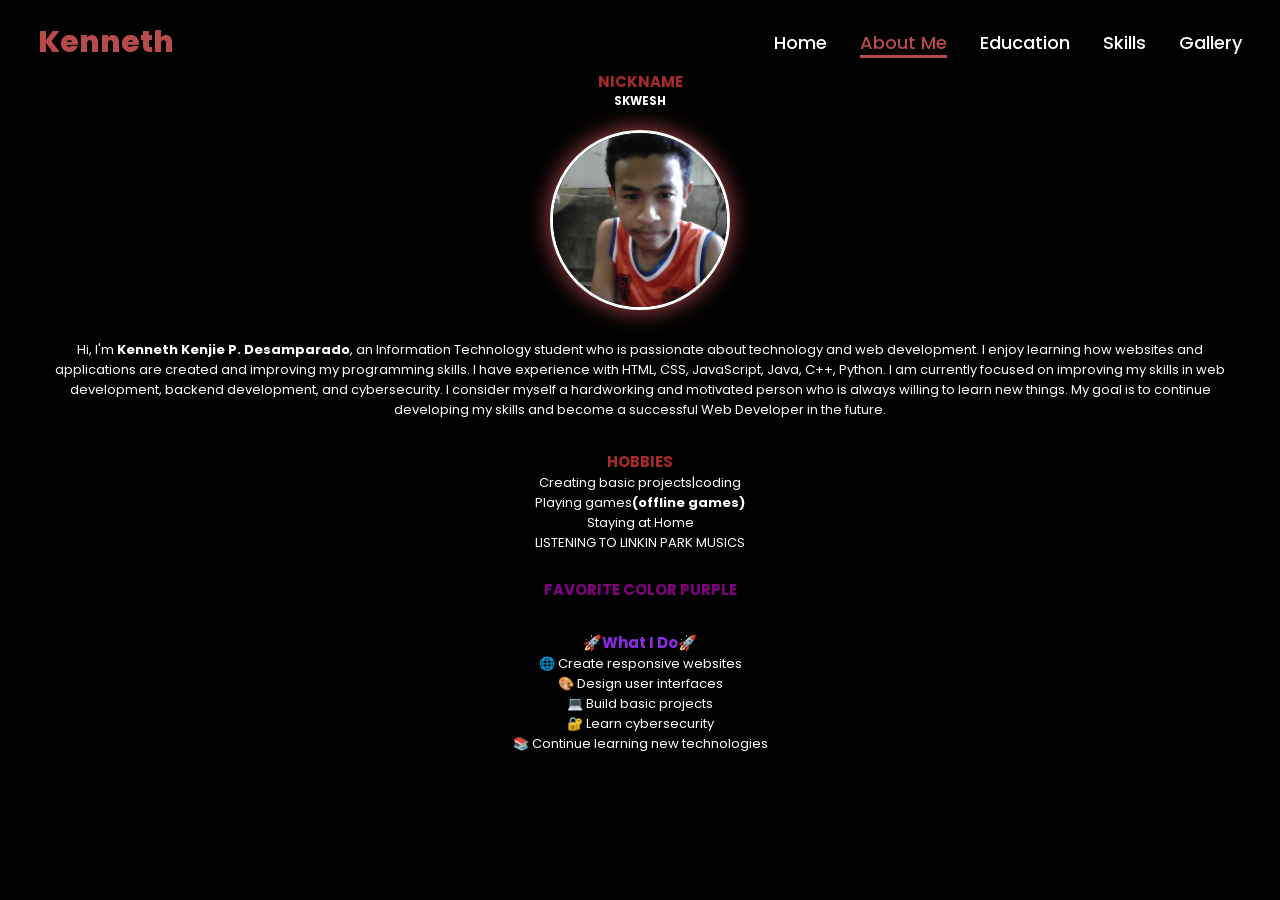
<file: Aboutme.html>
<!DOCTYPE html>
<html lang="en">
<head>
    <meta charset="UTF-8">
    <meta name="viewport" content="width=device-width, initial-scale=1.0">
    <link rel="stylesheet" href="aboutme.css">
    <link rel="icon" href="ROG.png" type="image.png">
    <title>About Me</title>
</head>
<body>
    <header>
        <a href="https://www.facebook.com/kenneth.desamaparado"class="logo">
            Kenneth
        </a>
        <div class="menu-icon" onclick="toggleMenu()">☰</div>
        <script>
            function toggleMenu(){
                document.getElementById("nav-menu").classList.toggle("show");
        }
        </script>
       <nav id="nav-menu">
            <a href="index.html">Home</a>
            <a href="Aboutme.html" class="active">About Me</a>
            <a href="education.html">Education</a>
            <a href="Skills.html">Skills</a>
            <a href="Gallery.html">Gallery</a>
        </nav>
    </header>

        <h2 style="padding-top: 70px; text-align: center; color: brown;">NICKNAME</h2>
        <h3 style="text-align: center;">SKWESH</h3>
        <div class="mypic"> 
            <img src="WIN_20260803_17_22_32_Pro.jpg" alt="my picture">
        </div>
       
        <p style="padding-top: 30px; font-size: small; align-items: center; justify-content: center; text-align: center;margin-left: 50px; margin-left: 50px; padding-right: 50px;">
            Hi, I'm <b>Kenneth Kenjie P. Desamparado</b>, an Information Technology student who is passionate about technology and web development. I enjoy learning how websites and applications are created and improving my programming skills.
            I have experience with HTML, CSS, JavaScript, Java, C++, Python. I am currently focused on improving my skills in web development, backend development, and cybersecurity.
            I consider myself a hardworking and motivated person who is always willing to learn new things. My goal is to continue developing my skills and become a successful Web Developer in the future.
        </p>
            <h2 style="text-align: center;margin-top: 30px; color: brown;">HOBBIES</h2>
            <ul style="font-size: small; text-align: center;">
                <li>Creating basic projects|coding</li>
                <li>Playing games<b>(offline games)</b></li>
                <li>Staying at Home</li>
                <li>LISTENING TO LINKIN PARK MUSICS</li>
            </ul>

            <h2 style="text-align: center; margin-top: 25px; color: purple;">FAVORITE COLOR PURPLE</h2>

            <h2 style="color: blueviolet; text-align: center; margin-top: 30px;">🚀What I Do🚀</h2>
            <ul style="text-align: center; font-size:small;">
                <li>🌐 Create responsive websites</li>
                <li>🎨 Design user interfaces</li>
                <li>💻 Build basic projects</li>
                <li>🔐 Learn cybersecurity</li>
                <li>📚 Continue learning new technologies</li>
            </ul>
</body>
</html>
</file>
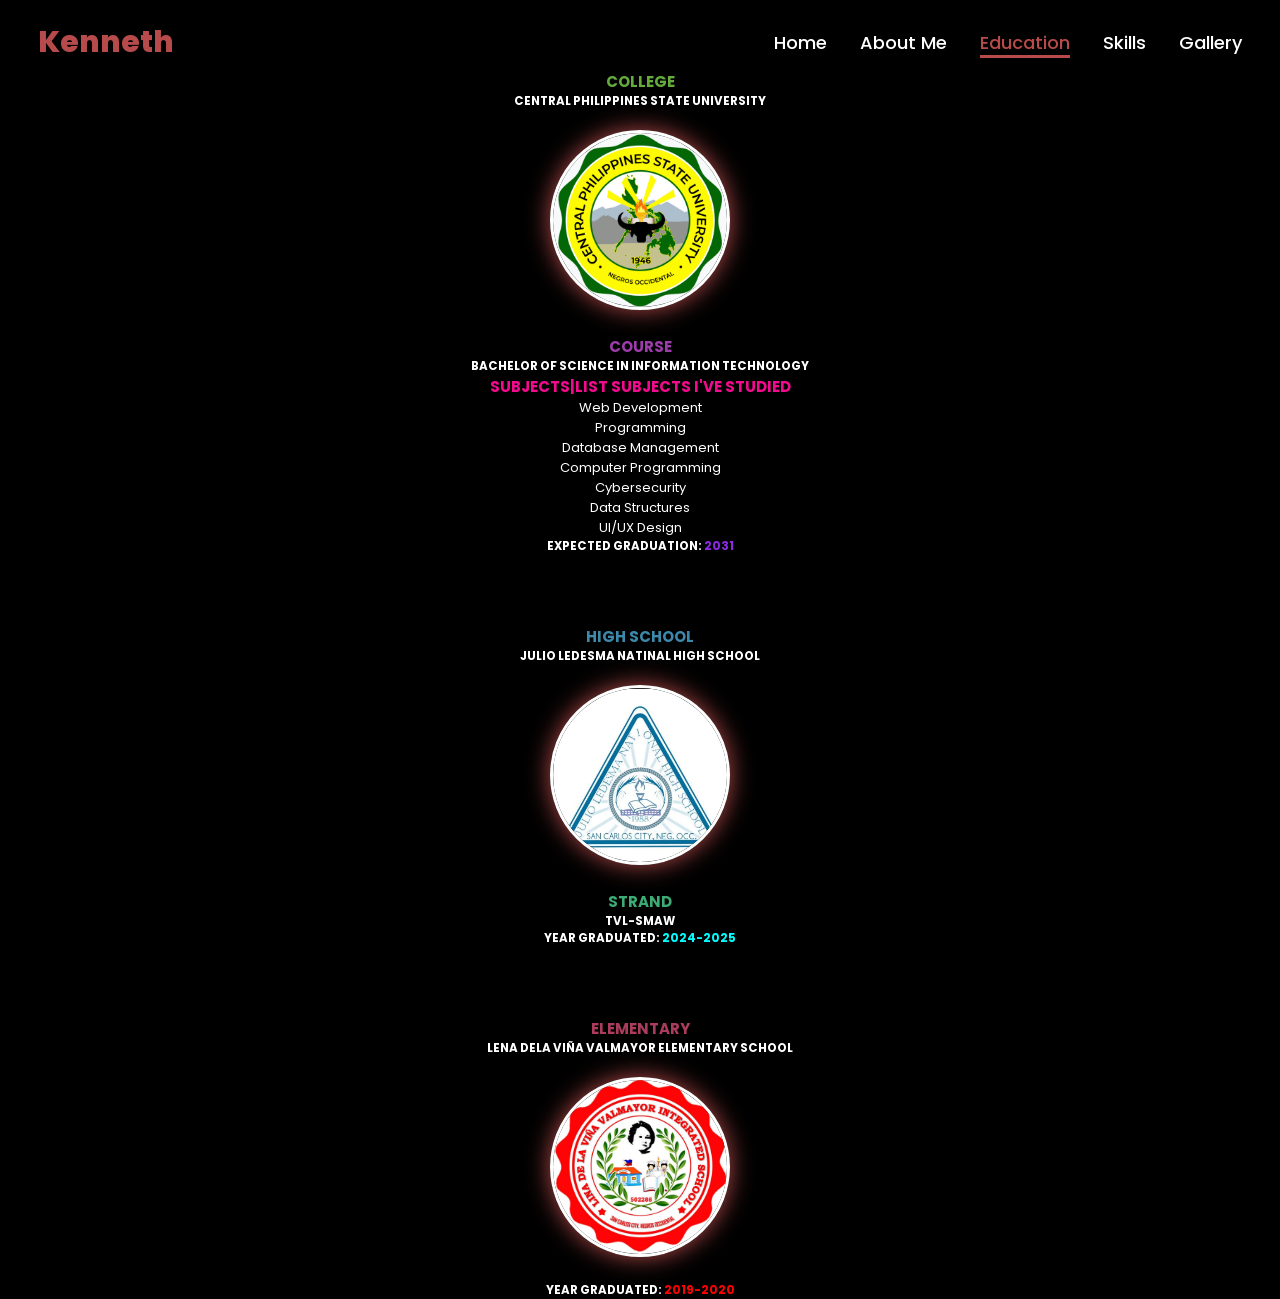
<file: education.html>
<!DOCTYPE html>
<html lang="en">
<head>
    <meta charset="UTF-8">
    <meta name="viewport" content="width=device-width, initial-scale=1.0">
    <link rel="stylesheet" href="educatiion.css">
    <link rel="icon" href="ROG.png" type="image.png">
    <title>Education</title>
</head>
<body>
    <header>
        <a href="https://www.facebook.com/kenneth.desamaparado"class="logo">
            Kenneth
        </a>
        <div class="menu-icon" onclick="toggleMenu()">☰</div>
        <script>
            function toggleMenu(){
                document.getElementById("nav-menu").classList.toggle("show");
        }
        </script>
        <nav id="nav-menu">
            <a href="index.html">Home</a>
            <a href="Aboutme.html">About Me</a>
            <a href="education.html" class="active">Education</a>
            <a href="Skills.html">Skills</a>
            <a href="Gallery.html">Gallery</a>
        </nav>
    </header>
    <h2 style="padding-top: 70px; text-align: center; color: rgb(101, 171, 60);">COLLEGE</h2>
        <h3 style="text-align: center;">CENTRAL PHILIPPINES STATE UNIVERSITY</h3>
        <div  class="COLLEGE">

            <a href="https://www.facebook.com/profile.php?id=100007092465017">
                 <img src="Screenshot 2026-09-06 114320.png" alt="COLLEGE LOGO">
            </a>
            
    
        </div>
        <h2 style="text-align: center; color: rgb(158, 60, 171);">COURSE</h2>
        <h3 style="text-align: center;">BACHELOR OF SCIENCE IN INFORMATION TECHNOLOGY</h3>
        <h2 style="text-align: center; color: rgb(244, 10, 142);">SUBJECTS|LIST SUBJECTS I'VE STUDIED</h2>
         <ul style="font-size: small; text-align: center;">
                <li>Web Development</li>
                <li>Programming</li>
                <li>Database Management</li>
                <li>Computer Programming</li>
                <li>Cybersecurity</li>
                <li>Data Structures</li>
                <li>UI/UX Design</li>
            </ul>
        <h3 style="text-align: center;">EXPECTED GRADUATION:  <b style="color: blueviolet;">2031</b></h3> 

    <h2 style="padding-top: 70px; text-align: center; color: rgb(60, 138, 171);">HIGH SCHOOL</h2>
        <h3 style="text-align: center;">JULIO LEDESMA NATINAL HIGH SCHOOL</h3>
        <div class="HIGHSCHOOL">

            <a href="https://www.facebook.com/JulioLedesmaNHS">
                <img src="Screenshot 2026-09-08 185915.png" alt="HIGH SCHOOL LOGO">
            </a> 

        </div>
        <h2 style="text-align: center; color: rgb(60, 171, 116);">STRAND</h2>
        <h3 style="text-align: center;">TVL-SMAW</h3>
        <h3 style="text-align: center;">YEAR GRADUATED: <b style="color: aqua;">2024-2025</b></h3>

    <h2 style="padding-top: 70px; text-align: center; color: rgb(171, 60, 92);">ELEMENTARY</h2>
        <h3 style="text-align: center;">LENA DELA VIÑA VALMAYOR ELEMENTARY SCHOOL</h3>
        <div class="ELEMENTARY">

            <a href="https://www.facebook.com/linadelavina.valmayores">
                <img src="393766731_821226326416198_7914444258829946098_n.jpg" alt="ELEMENTARY LOGO">
            </a> 

        </div>
        <h3 style="text-align: center;">YEAR GRADUATED: <b style="color: rgb(255, 0, 0);">2019-2020</b></h3>
</body>
</html>
</file>
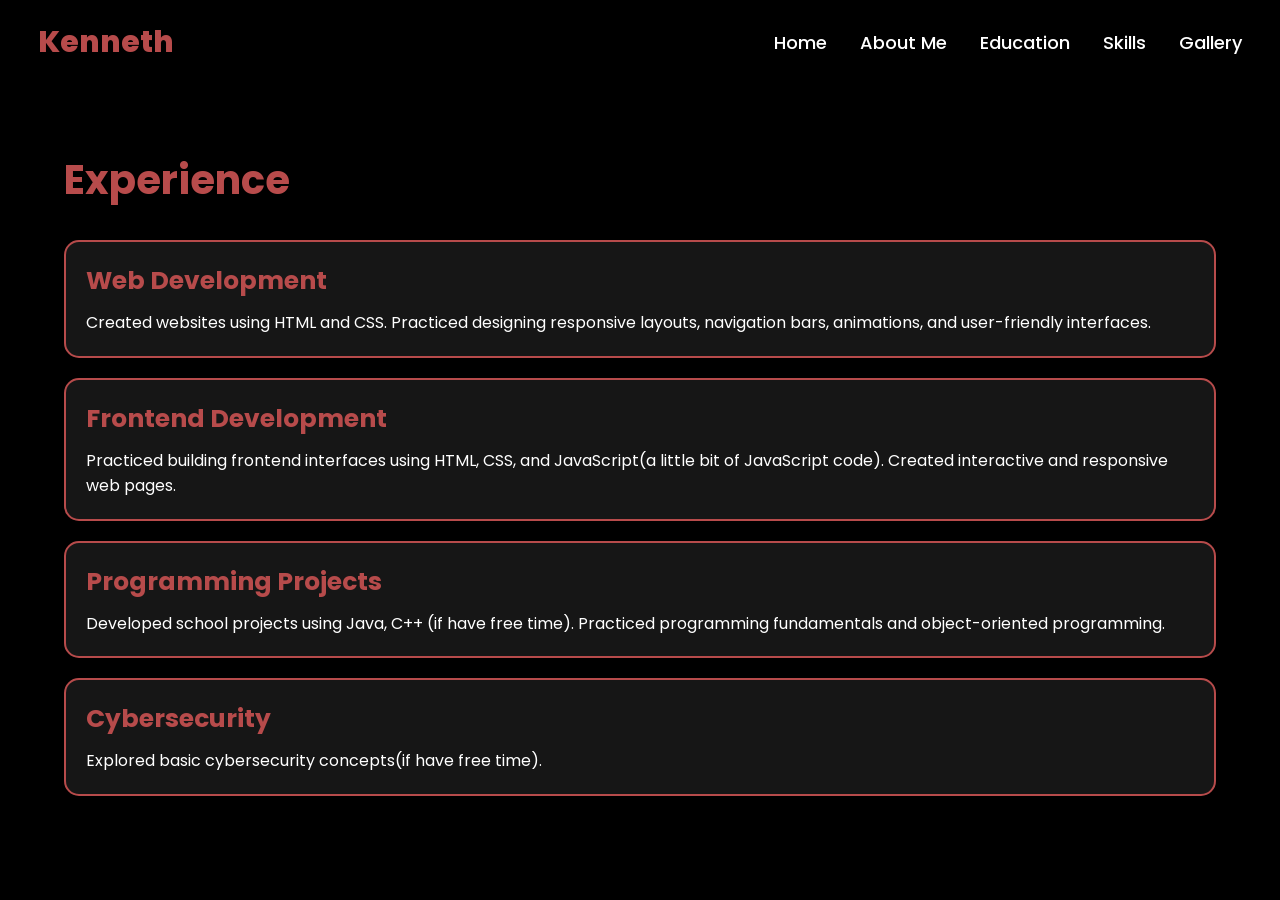
<file: Experience.html>
<!DOCTYPE html>
<html lang="en">
<head>
    <meta charset="UTF-8">
    <meta name="viewport" content="width=device-width, initial-scale=1.0">
    <link rel="stylesheet" href="experience.css">
    <link rel="icon" href="ROG.png" type="favicon">
    <title>Experience</title>
</head>
<body>
      <header>
        <a href="https://www.facebook.com/kenneth.desamaparado"class="logo">
            Kenneth
        </a>
        <div class="menu-icon" onclick="toggleMenu()">☰</div>
        <script>
            function toggleMenu(){
                document.getElementById("nav-menu").classList.toggle("show");
        }
        </script>
        <nav id="nav-menu">
            <a href="index.html">Home</a>
            <a href="Aboutme.html">About Me</a>
            <a href="education.html">Education</a>
            <a href="Skills.html">Skills</a>
            <a href="Gallery.html">Gallery</a>
        </nav>
    </header>
    <section class="experience">
    <h1>Experience</h1>

    <div class="experience-box">
        <h2>Web Development</h2>
        <p>
            Created websites using HTML and CSS. Practiced designing
            responsive layouts, navigation bars, animations, and
            user-friendly interfaces.
        </p>
    </div>

    <div class="experience-box">
        <h2>Frontend Development</h2>
        <p>
            Practiced building frontend interfaces using HTML, CSS,
            and JavaScript(a little bit of JavaScript code). Created interactive and responsive web pages.
        </p>
    </div>

    <div class="experience-box">
        <h2>Programming Projects</h2>
        <p>
            Developed school projects using Java, C++ (if have free time).
            Practiced programming fundamentals and object-oriented programming.
        </p>
    </div>

    <div class="experience-box">
        <h2>Cybersecurity</h2>
        <p>
            Explored basic cybersecurity concepts(if have free time).
        </p>
    </div>
</section>
</body>
</html>
</file>
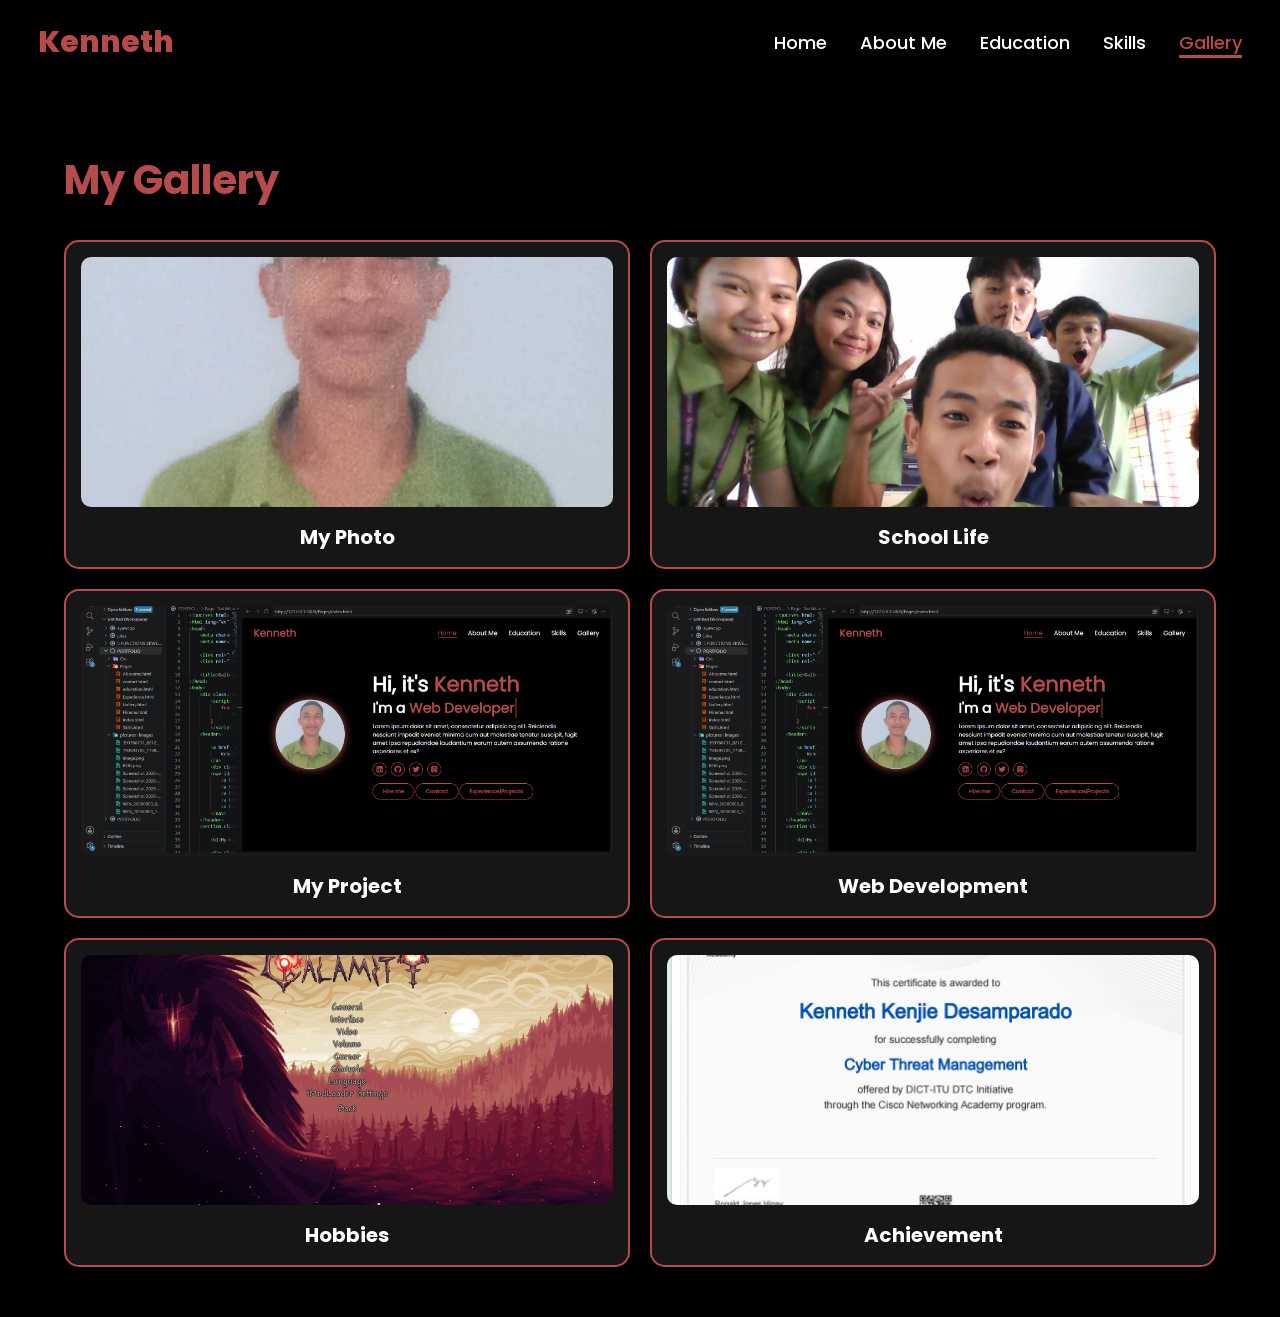
<file: Gallery.html>
<!DOCTYPE html>
<html lang="en">
<head>
    <meta charset="UTF-8">
    <meta name="viewport" content="width=device-width, initial-scale=1.0">
    <link rel="stylesheet" href="gallery.css">
    <link rel="icon" href="ROG.png" type="image/png">
    <title>Gallery</title>
</head>
<body>
    <header>
        <a href="https://www.facebook.com/kenneth.desamaparado" class="logo">
            Kenneth
        </a>
        <div class="menu-icon" onclick="toggleMenu()">☰</div>
         <script>
            function toggleMenu(){
                document.getElementById("nav-menu").classList.toggle("show");
        }
        </script>
       <nav id="nav-menu">
            <a href="index.html">Home</a>
            <a href="Aboutme.html">About Me</a>
            <a href="education.html">Education</a>
            <a href="Skills.html">Skills</a>
            <a href="Gallery.html" class="active">Gallery</a>
        </nav>
    </header>
    <section class="gallery">

        <h1>My Gallery</h1>

        <div class="gallery-container">

            <div class="gallery-box">
                <img src="793593705_1738794224064138_1815961595885893010_n.jpg" alt="My Photo">
                <h2>My Photo</h2>
            </div>

            <div class="gallery-box">
                <img src="WIN_20260803_08_12_51_Pro.jpg" alt="School Life">
                <h2>School Life</h2>
            </div>

            <div class="gallery-box">
                <img src="Screenshot 2026-09-13 125650.png" alt="My Project">
                <h2>My Project</h2>
            </div>

            <div class="gallery-box">
                <img src="Screenshot 2026-09-13 125650.png" alt="Web Development">
                <h2>Web Development</h2>
            </div>

            <div class="gallery-box">
                <img src="Screenshot 2026-08-30 185558.png" alt="Hobbies">
                <h2>Hobbies</h2>
            </div>

            <div class="gallery-box">
                <img src="Screenshot 2026-09-13 125933.png" alt="Achievement">
                <h2>Achievement</h2>
            </div>

        </div>

    </section>
</body>
</html>
</body>
</html>
</file>
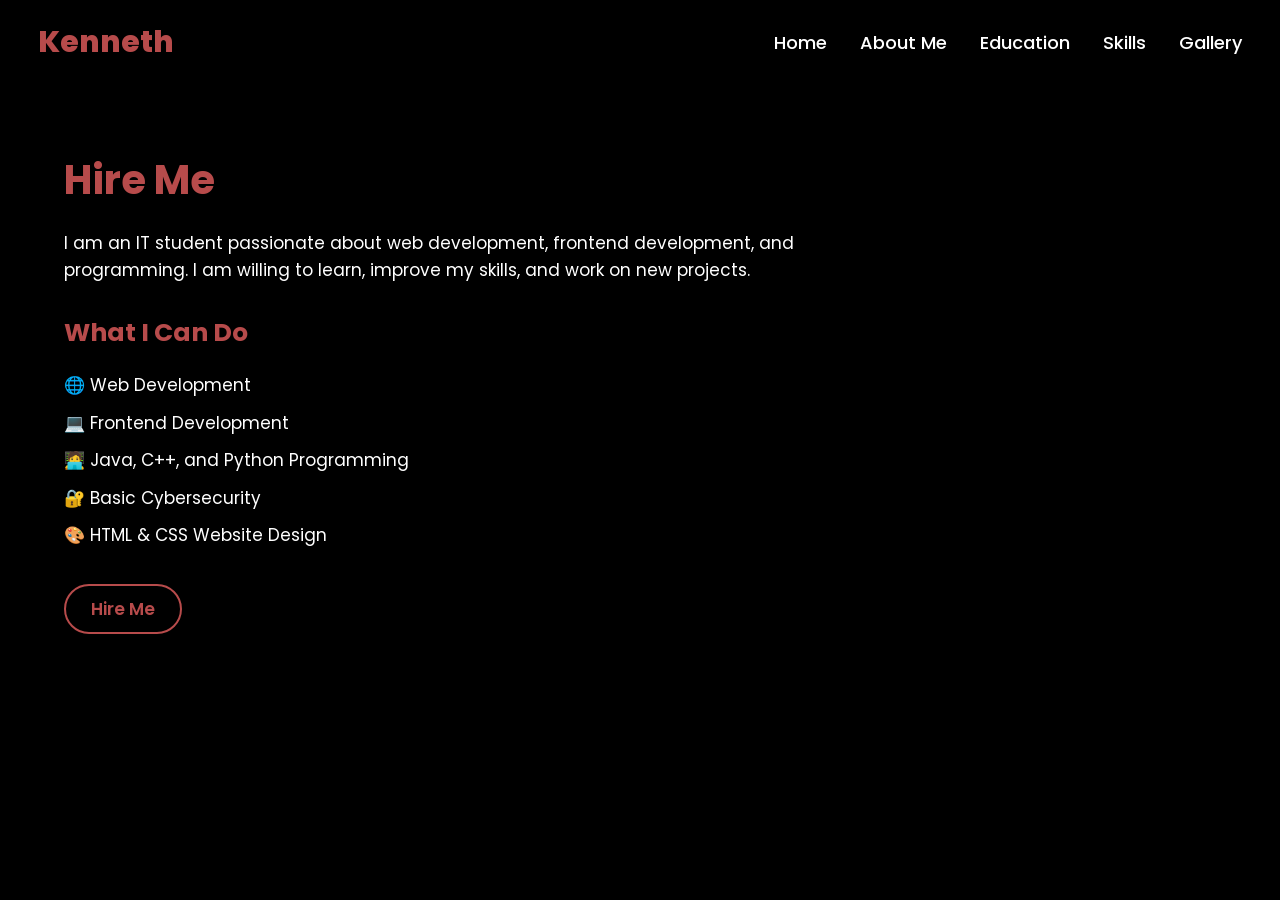
<file: Hireme.html>
<!DOCTYPE html>
<html lang="en">
<head>
    <meta charset="UTF-8">
    <meta name="viewport" content="width=device-width, initial-scale=1.0">
    <link rel="stylesheet" href="hireme.css">
    <link rel="icon" href="ROG.png" type="favicon">
    <title>“Hire Me as a Web Developer”</title>
</head>
<body>
     <header>
        <a href="https://www.facebook.com/kenneth.desamaparado"class="logo">
            Kenneth
        </a>
        <div class="menu-icon" onclick="toggleMenu()">☰</div>
        <script>
            function toggleMenu(){
                document.getElementById("nav-menu").classList.toggle("show");
        }
        </script>
        <nav id="nav-menu">
            <a href="index.html">Home</a>
            <a href="Aboutme.html">About Me</a>
            <a href="education.html">Education</a>
            <a href="Skills.html">Skills</a>
            <a href="Gallery.html">Gallery</a>
        </nav>
    </header>
    <section class="hire">
    <h1>Hire Me</h1>
    <p>
        I am an IT student passionate about web development,
        frontend development, and programming. I am willing to
        learn, improve my skills, and work on new projects.
    </p>
    <h2>What I Can Do</h2>
    <ul>
        <li>🌐 Web Development</li>
        <li>💻 Frontend Development</li>
        <li>🧑‍💻 Java, C++, and Python Programming</li>
        <li>🔐 Basic Cybersecurity</li>
        <li>🎨 HTML & CSS Website Design</li>
    </ul>

    <a href="mailto:desamparadokenethkenjie02@gmail.com" class="hire-btn">
        Hire Me
    </a>
</section>
</body>
</html>
</file>
<file: aboutme.css>
@import url('https://fonts.googleapis.com/css2?family=Poppins&display=swap');

*{
    margin: 0;
    padding: 0;
    box-sizing: border-box;
    text-decoration: none;
    border: none;
    outline: none;
    font-family: 'Poppins', sans-serif;
}
html{
    font-size: 62.5%;
}
body{
    width: 100%;
    min-height: 100vh;
    overflow-x: hidden;
    background-color: black;
    color: white;
    animation: fadeSlide 1s ease;
}
header{
    margin-top: 20px;
    position: fixed;
    top: 0;
    left: 0;
    width: 100%;
    padding: 0 3%;
    background-color: transparent;
    filter: drop-shadow(0 0 10px #000);
    display: flex;
    justify-content: space-between;
    align-items: center;
    z-index: 100;
}
.logo{
    font-size: 3rem;
    color: #b74b4b;
    font-weight: 800;
    cursor: pointer;
    transition: 0.5s ease;
}
.logo:hover{
    transform: scale(1.1);
}
nav a{
    font-size: 1.8rem;
    margin-left: 3rem;
    font-weight: 500;
    color: white;
    transition: 0.3s ease;
    border-bottom: 3px solid transparent;
}
nav a:hover,
nav a.active{
    color: #b74b4b;
    border-bottom: 3px solid #b74b4b;
}
.mypic{
    display: flex;
    justify-content: center;
    align-items: center;
    margin-top: 20px;
}
.mypic img{
    width: 180px;
    height: 180px;
    object-fit: cover;
    border-radius: 50%;
    border: 3px solid white;
    box-shadow: 0 0 25px #b74b4b;
    transition: 0.3s ease;
}
.mypic img:hover{
    transform: scale(1.05);
}
@keyframes fadeSlide{
    from{
        opacity: 0;
        transform: translateY(20px);
    }

    to{
        opacity: 1;
        transform: translateY(0);
    }
}
.menu-icon{
    display: none;
    font-size: 3rem;
    color: #b74b4b;
    cursor: pointer;
}
@media(max-width: 995px){

    .menu-icon{
        display: block;
    }

    nav{
        position: absolute;
        display: none;
        top: 100%;
        right: 5%;
        width: 250px;
        border: 2px solid #b74b4b;
        border-radius: 1rem;
        padding: 1rem;
        background-color: #161616;
    }

    nav.show{
        display: block;
    }

    nav a{
        display: block;
        font-size: 1.8rem;
        margin: 1.5rem 0;
        padding: 0.8rem;
    }

    nav a:hover,
    nav a.active{
        padding: 1rem;
        border-radius: 0.5rem;
        border-bottom: 0.5rem solid #b74b4b;
    }
}
@media(max-width: 600px){

    .menu-icon{
        font-size: 2.8rem;
    }

    nav{
        width: 220px;
        right: 3%;
    }

    nav a{
        font-size: 1.6rem;
        margin: 1.2rem 0;
    }

    .mypic img{
        width: 150px;
        height: 150px;
    }
}
</file>
<file: educatiion.css>
@import url('https://fonts.googleapis.com/css2?family=Poppins&display=swap');
*{
    margin: 0;
    padding: 0;
    box-sizing: border-box;
    text-decoration: none;
    border: none;
    outline: none;
    font-family: 'Poppins', sans-serif;
}
html{
    font-size: 62.5%;
}
body{
    width: 100%;
    min-height: 100vh;
    overflow-x: hidden;
    background-color: black;
    color: white;
    animation: fadeSlide 1s ease;
}
header{
    margin-top: 20px;
    position: fixed;
    top: 0;
    left: 0;
    width: 100%;
    padding: 0 3%;
    background-color: transparent;
    filter: drop-shadow(0 0 10px #000);
    display: flex;
    justify-content: space-between;
    align-items: center;
    z-index: 100;
}
.logo{
    font-size: 3rem;
    color: #b74b4b;
    font-weight: 800;
    cursor: pointer;
    transition: 0.5s ease;
}
.logo:hover{
    transform: scale(1.1);
}
nav a{
    font-size: 1.8rem;
    margin-left: 3rem;
    font-weight: 500;
    color: white;
    transition: 0.3s ease;
    border-bottom: 3px solid transparent;
}
nav a:hover,
nav a.active{
    color: #b74b4b;
    border-bottom: 3px solid #b74b4b;
}
.COLLEGE,
.HIGHSCHOOL,
.ELEMENTARY{
    display: flex;
    justify-content: center;
    align-items: center;
    margin: 20px 0;
}
.COLLEGE img,
.HIGHSCHOOL img,
.ELEMENTARY img{
    width: 180px;
    height: 180px;
    object-fit: cover;
    border-radius: 50%;
    border: 3px solid white;
    box-shadow: 0 0 25px #b74b4b;
    cursor: pointer;
    transition: 0.3s ease;
}
.COLLEGE img:hover,
.HIGHSCHOOL img:hover,
.ELEMENTARY img:hover{
    transform: scale(1.05);
}
@keyframes fadeSlide{
    from{
        opacity: 0;
        transform: translateY(20px);
    }

    to{
        opacity: 1;
        transform: translateY(0);
    }
}
.menu-icon{
    display: none;
    font-size: 3rem;
    color: #b74b4b;
    cursor: pointer;
}
@media (max-width: 995px){

    .menu-icon{
        display: block;
    }
    nav{
        position: absolute;
        display: none;
        top: 100%;
        right: 5%;
        width: 250px;
        border: 2px solid #b74b4b;
        border-radius: 1rem;
        padding: 1rem;
        background-color: #161616;
    }
    nav.show{
        display: block;
    }
    nav a{
        display: block;
        font-size: 1.8rem;
        margin: 1.5rem 0;
        padding: 0.8rem;
    }
    nav a:hover,
    nav a.active{
        padding: 1rem;
        border-radius: 0.5rem;
        border-bottom: 0.5rem solid #b74b4b;
    }
}
@media (max-width: 600px){

    .menu-icon{
        font-size: 2.8rem;
    }
    nav{
        width: 220px;
        right: 3%;
    }
    nav a{
        font-size: 1.6rem;
        margin: 1.2rem 0;
    }
    .COLLEGE img,
    .HIGHSCHOOL img,
    .ELEMENTARY img{
        width: 150px;
        height: 150px;
    }
}
</file>
<file: experience.css>
@import url('https://fonts.googleapis.com/css2?family=Poppins&display=swap');

*{
    margin: 0;
    padding: 0;
    box-sizing: border-box;
    text-decoration: none;
    border: none;
    outline: none;
    font-family: 'Poppins', sans-serif;
}
html{
    font-size: 62.5%;
}
body{
    width: 100%;
    min-height: 100vh;
    overflow-x: hidden;
    background-color: black;
    color: white;
    animation: fadeSlide 1s ease;
}

header{
    margin-top: 20px;
    position: fixed;
    top: 0;
    left: 0;
    width: 100%;
    padding: 0 3%;
    background-color: transparent;
    filter: drop-shadow(0 0 10px #000);
    display: flex;
    justify-content: space-between;
    align-items: center;
    z-index: 100;
}
.logo{
    font-size: 3rem;
    color: #b74b4b;
    font-weight: 800;
    cursor: pointer;
    transition: 0.5s ease;
}
.logo:hover{
    transform: scale(1.1);
}
nav a{
    font-size: 1.8rem;
    margin-left: 3rem;
    font-weight: 500;
    color: white;
    transition: 0.3s ease;
    border-bottom: 3px solid transparent;
}
nav a:hover,
nav a.active{
    color: #b74b4b;
    border-bottom: 3px solid #b74b4b;
}
.menu-icon{ 
    display: none; 
    font-size: 3rem; 
    color: #b74b4b; 
    cursor: pointer; 
} 
@media (max-width: 995px){

    .menu-icon{
        display: block;
    }
    nav{
        position: absolute;
        display: none;
        top: 100%;
        right: 5%;
        width: 250px;
        border: 2px solid #b74b4b;
        border-radius: 1rem;
        padding: 1rem;
        background-color: #161616;
    }
    nav.show{
        display: block;
    }
    nav a{
        display: block;
        font-size: 1.8rem;
        margin: 1.5rem 0;
        padding: 0.8rem;
    }
    nav a:hover,
    nav a.active{
        padding: 1rem;
        border-radius: 0.5rem;
        border-bottom: 0.5rem solid #b74b4b;
    }
}
@keyframes fadeSlide{
    from{
        opacity: 0;
        transform: translateY(20px);
    }
    to{
        opacity: 1;
        transform: translateY(0);
    }
}
.experience{
    padding: 150px 5% 50px;
    min-height: 100vh;
}
.experience h1{
    font-size: 4rem;
    color: #b74b4b;
    margin-bottom: 3rem;
}
.experience-box{
    background-color: #161616;
    border: 2px solid #b74b4b;
    border-radius: 1.5rem;
    padding: 2rem;
    margin-bottom: 2rem;
    transition: 0.3s ease;
}
.experience-box:hover{
    transform: translateY(-5px);
    box-shadow: 0 0 20px #b74b4b;
}
.experience-box h2{
    font-size: 2.5rem;
    color: #b74b4b;
    margin-bottom: 1rem;
}
.experience-box p{
    font-size: 1.6rem;
    color: white;
    line-height: 1.6;
}
@media (max-width: 600px) {
    .experience {
        padding: 120px 5% 30px;
    }

    .experience h1 {
        font-size: 3rem;
    }

    .experience-box {
        padding: 1.5rem;
    }

    .experience-box h2 {
        font-size: 2rem;
    }

    .experience-box p {
        font-size: 1.4rem;
    }
}
</file>
<file: gallery.css>
@import url('https://fonts.googleapis.com/css2?family=Poppins&display=swap');

*{
    margin: 0;
    padding: 0;
    box-sizing: border-box;
    text-decoration: none;
    border: none;
    outline: none;
    font-family: 'Poppins', sans-serif;
}
html{
    font-size: 62.5%;
}
body{
    width: 100%;
    min-height: 100vh;
    overflow-x: hidden;
    background-color: black;
    color: white;
    animation: fadeSlide 1s ease;
}
header{
    margin-top: 20px;
    position: fixed;
    top: 0;
    left: 0;
    width: 100%;
    padding: 0 3%;
    background-color: transparent;
    filter: drop-shadow(0 0 10px #000);
    display: flex;
    justify-content: space-between;
    align-items: center;
    z-index: 100;
}
.logo{
    font-size: 3rem;
    color: #b74b4b;
    font-weight: 800;
    cursor: pointer;
    transition: 0.5s ease;
}
.logo:hover{
    transform: scale(1.1);
}
nav a{
    font-size: 1.8rem;
    margin-left: 3rem;
    font-weight: 500;
    color: white;
    transition: 0.3s ease;
    border-bottom: 3px solid transparent;
}
nav a:hover,
nav a.active{
    color: #b74b4b;
    border-bottom: 3px solid #b74b4b;
}
.menu-icon{
    display: none;
    font-size: 3rem;
    color: #b74b4b;
    cursor: pointer;
    transition: 0.3s ease;
}
.menu-icon:hover{
    color: white;
}
.gallery{
    padding: 150px 5% 50px;
    min-height: 100vh;
}
.gallery h1{
    font-size: 4rem;
    color: #b74b4b;
    margin-bottom: 3rem;
}
.gallery-container{
    display: grid;
    grid-template-columns: repeat(2, 1fr);
    gap: 2rem;
}
.gallery-box{
    background-color: #161616;
    border: 2px solid #b74b4b;
    border-radius: 1.5rem;
    padding: 1.5rem;
    text-align: center;
    transition: 0.3s ease;
}
.gallery-box:hover{
    transform: scale(1.03);
    box-shadow: 0 0 20px #b74b4b;
}
.gallery-box img{
    width: 100%;
    height: 250px;
    object-fit: cover;
    border-radius: 1rem;
}
.gallery-box h2{
    font-size: 2rem;
    color: white;
    margin-top: 1rem;
}
@keyframes fadeSlide{
    from{
        opacity: 0;
        transform: translateY(20px);
    }
    to{
        opacity: 1;
        transform: translateY(0);
    }
}
@media (max-width: 995px){

    .menu-icon{
        display: block;
    }
    nav{
        position: absolute;
        display: none;
        top: 100%;
        right: 5%;
        width: 250px;
        padding: 1rem;
        background-color: #161616;
        border: 2px solid #b74b4b;
        border-radius: 1rem;
    }
    nav.show{
        display: block;
    }
    nav a{
        display: block;
        font-size: 1.8rem;
        margin: 1.5rem 0;
        padding: 0.8rem;
    }
    nav a:hover,
    nav a.active{
        color: #b74b4b;
        border-bottom: 3px solid #b74b4b;
    }
    .gallery-container{
        grid-template-columns: 1fr;
    }
}
@media (max-width: 600px){

    header{
        padding: 0 5%;
    }
    .logo{
        font-size: 2.5rem;
    }
    .menu-icon{
        font-size: 2.8rem;
    }
    nav{
        width: 220px;
        right: 3%;
    }
    nav a{
        font-size: 1.6rem;
        margin: 1.2rem 0;
    }
    .gallery{
        padding: 120px 5% 30px;
    }
    .gallery h1{
        font-size: 3rem;
    }
    .gallery-box{
        padding: 1rem;
    }
    .gallery-box img{
        height: 220px;
    }
    .gallery-box h2{
        font-size: 1.8rem;
    }
}
</file>
<file: hireme.css>
@import url('https://fonts.googleapis.com/css2?family=Poppins&display=swap');

*{
    margin: 0;
    padding: 0;
    box-sizing: border-box;
    text-decoration: none;
    border: none;
    outline: none;
    font-family: 'Poppins', sans-serif;
}
html{
    font-size: 62.5%;
}
body{
    width: 100%;
    min-height: 100vh;
    overflow-x: hidden;
    background-color: black;
    color: white;
    animation: fadeSlide 1s ease;
}
header{
    margin-top: 20px;
    position: fixed;
    top: 0;
    left: 0;
    width: 100%;
    padding: 0 3%;
    background-color: transparent;
    filter: drop-shadow(0 0 10px #000);
    display: flex;
    justify-content: space-between;
    align-items: center;
    z-index: 100;
}
.logo{
    font-size: 3rem;
    color: #b74b4b;
    font-weight: 800;
    cursor: pointer;
    transition: 0.5s ease;
}
.logo:hover{
    transform: scale(1.1);
}
nav a{
    font-size: 1.8rem;
    margin-left: 3rem;
    font-weight: 500;
    color: white;
    transition: 0.3s ease;
    border-bottom: 3px solid transparent;
}
nav a:hover,
nav a.active{
    color: #b74b4b;
    border-bottom: 3px solid #b74b4b;
}
/* Menu Icon */
.menu-icon {
    display: none;
    font-size: 3rem;
    color: #b74b4b;
    cursor: pointer;
    transition: 0.3s ease;
}

.menu-icon:hover {
    color: white;
}

/* Mobile View */
@media (max-width: 995px) {

    .menu-icon{
        display: block;
        color: #b74b4b;
    }
    nav{
        position: absolute;
        display: none;
        top: 100%;
        right: 5%;
        width: 250px;
        padding: 1rem;
        background-color: #161616;
        border: 2px solid #b74b4b;
        border-radius: 1rem;
    }
    nav.show{
        display: block;
    }
    nav a{
        display: block;
        font-size: 1.8rem;
        margin: 1.5rem 0;
        padding: 0.8rem;
        color: white;
    }
    nav a:hover,
    nav a.active{
        color: #b74b4b;
        border-bottom: 3px solid #b74b4b;
    }
}
@media (max-width: 600px){

    header{
        padding: 0 5%;
    }
    .logo{
        font-size: 2.5rem;
    }
    .menu-ico{
        font-size: 2.8rem;
        color: #b74b4b;
    }
    nav{
        width: 220px;
        right: 3%;
    }
    nav a{
        font-size: 1.6rem;
        margin: 1.2rem 0;
    }
    .hire{
        padding: 120px 5% 30px;
    }
    .hire h1{
        font-size: 3rem;
    }
    .hire h2{
        font-size: 2.2rem;
    }
    .hire p{
        font-size: 1.5rem;
    }
    .hire ul{
        font-size: 1.5rem;
    }
    .hire-btn{
        font-size: 1.5rem;
        padding: 0.9rem 2rem;
    }
}
@keyframes fadeSlide{
    from{
        opacity: 0;
        transform: translateY(20px);
    }
    to{
        opacity: 1;
        transform: translateY(0);
    }
}
.hire{
    padding: 150px 5% 50px;
    min-height: 100vh;
}
.hire h1{
    font-size: 4rem;
    color: #b74b4b;
    margin-bottom: 2rem;
}
.hire p{
    font-size: 1.7rem;
    line-height: 1.6;
    max-width: 800px;
    margin-bottom: 3rem;
}
.hire h2{
    font-size: 2.5rem;
    color: #b74b4b;
    margin-bottom: 1.5rem;
}
.hire ul{
    list-style: none;
    font-size: 1.7rem;
    line-height: 2.2;
    margin-bottom: 3rem;
}
.hire-btn{
    display: inline-block;
    padding: 1rem 2.5rem;
    border: 2px solid #b74b4b;
    border-radius: 4rem;
    color: #b74b4b;
    font-size: 1.7rem;
    font-weight: 600;
    transition: 0.3s ease;
}
.hire-btn:hover{
    background-color: #b74b4b;
    color: black;
    box-shadow: 0 0 20px #b74b4b;
}
</file>
